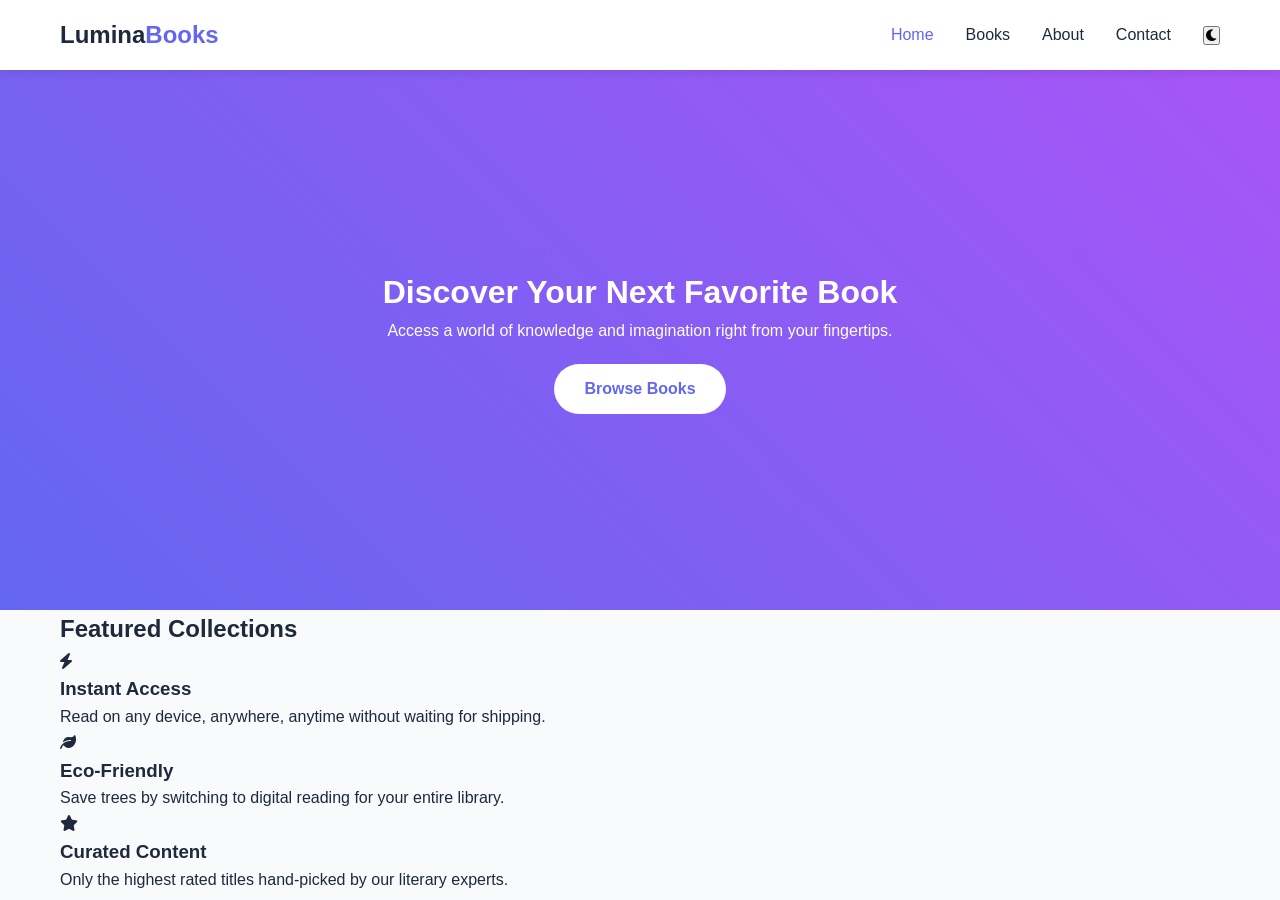
<file: index.html>
<!DOCTYPE html>
<html lang="en">
<head>
    <meta charset="UTF-8">
    <meta name="viewport" content="width=device-width, initial-scale=1.0">
    <title>LuminaBooks | Discover Your Next Favorite</title>
    <link rel="stylesheet" href="style.css">
    <link rel="stylesheet" href="https://cdnjs.cloudflare.com/ajax/libs/font-awesome/6.0.0/css/all.min.css">
</head>
<body>
<nav class="navbar">
    <div class="nav-container">
        <a href="index.html" class="logo">Lumina<span>Books</span></a>
        <ul class="nav-links">
            <li><a href="index.html" class="active">Home</a></li>
            <li><a href="books.html">Books</a></li>
            <li><a href="about.html">About</a></li>
            <li><a href="contact.html">Contact</a></li>
            <li><button id="theme-toggle"><i class="fas fa-moon"></i></button></li>
        </ul>
    </div>
</nav>

<header class="hero">
    <div class="hero-content">
        <h1>Discover Your Next Favorite Book</h1>
        <p>Access a world of knowledge and imagination right from your fingertips.</p>
        <a href="books.html" class="cta-btn">Browse Books</a>
    </div>
</header>

<section class="featured-section container">
    <h2 class="section-title">Featured Collections</h2>
    <div class="featured-grid">
        <div class="feature-card">
            <i class="fas fa-bolt"></i>
            <h3>Instant Access</h3>
            <p>Read on any device, anywhere, anytime without waiting for shipping.</p>
        </div>
        <div class="feature-card">
            <i class="fas fa-leaf"></i>
            <h3>Eco-Friendly</h3>
            <p>Save trees by switching to digital reading for your entire library.</p>
        </div>
        <div class="feature-card">
            <i class="fas fa-star"></i>
            <h3>Curated Content</h3>
            <p>Only the highest rated titles hand-picked by our literary experts.</p>
        </div>
    </div>
</section>

<script src="script.js"></script>
</body>
</html>
</file>
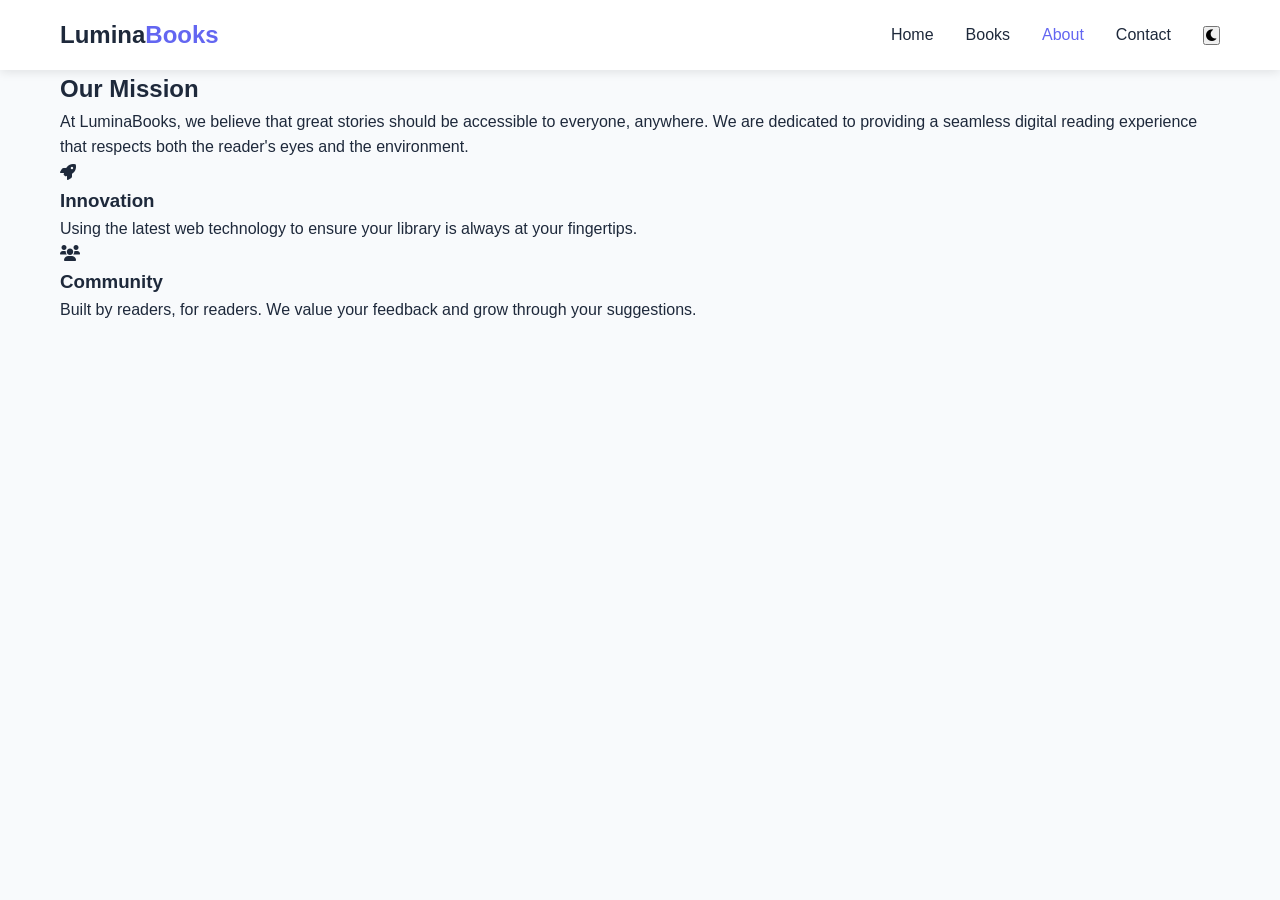
<file: about.html>
<!DOCTYPE html>
<html lang="en">
<head>
    <meta charset="UTF-8">
    <meta name="viewport" content="width=device-width, initial-scale=1.0">
    <title>About Us - LuminaBooks</title>
    <link rel="stylesheet" href="style.css">
    <link rel="stylesheet" href="https://cdnjs.cloudflare.com/ajax/libs/font-awesome/6.0.0/css/all.min.css">
</head>
<body>
<nav class="navbar">
    <div class="nav-container">
        <a href="index.html" class="logo">Lumina<span>Books</span></a>
        <ul class="nav-links">
            <li><a href="index.html">Home</a></li>
            <li><a href="books.html">Books</a></li>
            <li><a href="about.html" class="active">About</a></li>
            <li><a href="contact.html">Contact</a></li>
            <li><button id="theme-toggle"><i class="fas fa-moon"></i></button></li>
        </ul>
    </div>
</nav>

<main class="container page-content">
    <section class="about-hero">
        <h1>Our Mission</h1>
        <p>At LuminaBooks, we believe that great stories should be accessible to everyone, anywhere. We are dedicated to providing a seamless digital reading experience that respects both the reader's eyes and the environment.</p>
    </section>

    <div class="featured-grid">
        <div class="feature-card">
            <i class="fas fa-rocket"></i>
            <h3>Innovation</h3>
            <p>Using the latest web technology to ensure your library is always at your fingertips.</p>
        </div>
        <div class="feature-card">
            <i class="fas fa-users"></i>
            <h3>Community</h3>
            <p>Built by readers, for readers. We value your feedback and grow through your suggestions.</p>
        </div>
    </div>
</main>

<script src="script.js"></script>
</body>
</html>
</file>
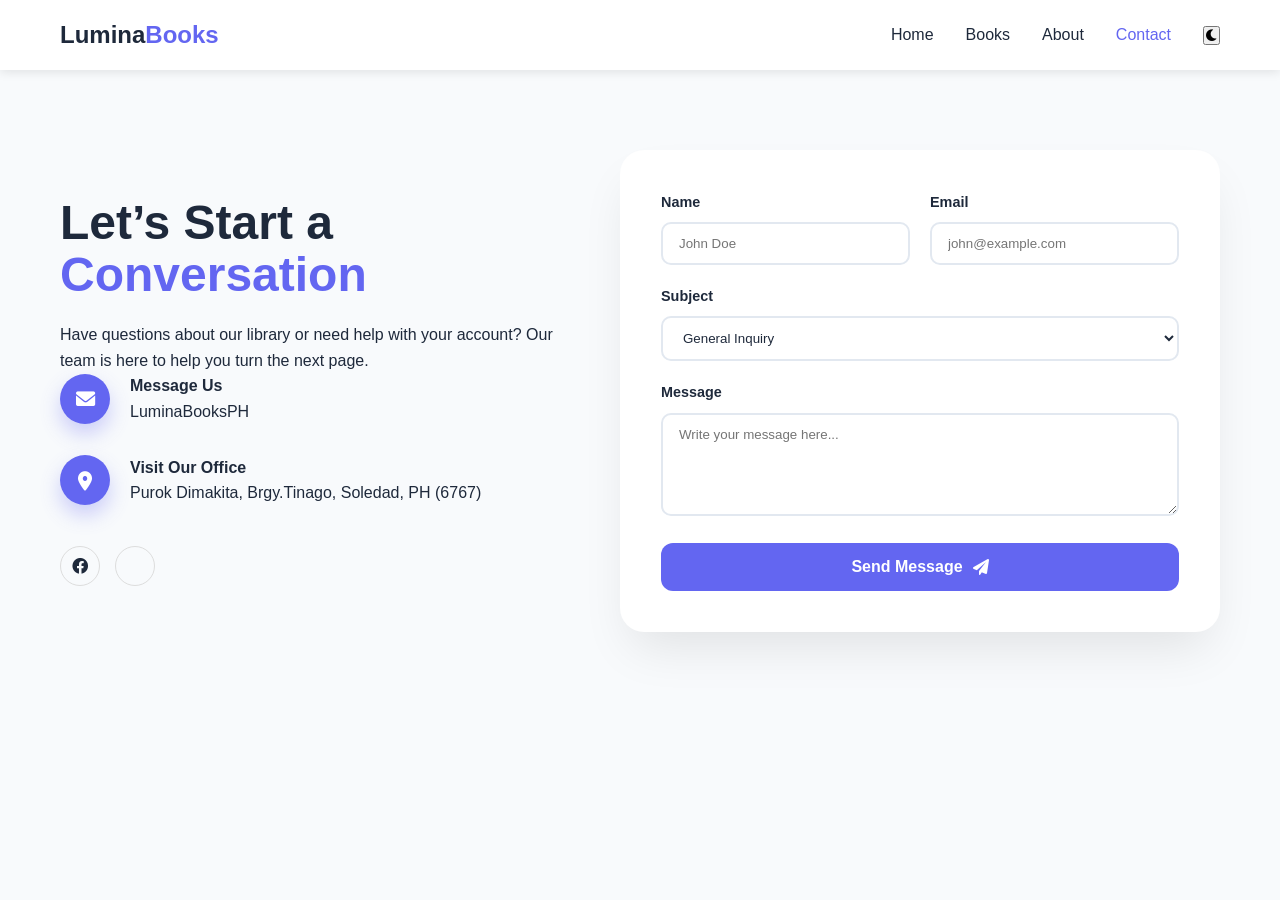
<file: contact.html>
<!DOCTYPE html>
<html lang="en">
<head>
    <meta charset="UTF-8">
    <meta name="viewport" content="width=device-width, initial-scale=1.0">
    <title>Contact Us - LuminaBooks</title>
    <link rel="stylesheet" href="style.css">
    <link rel="stylesheet" href="https://cdnjs.cloudflare.com/ajax/libs/font-awesome/6.0.0/css/all.min.css">
</head>
<body>
<nav class="navbar">
    <div class="nav-container">
        <a href="index.html" class="logo">Lumina<span>Books</span></a>
        <ul class="nav-links">
            <li><a href="index.html">Home</a></li>
            <li><a href="books.html">Books</a></li>
            <li><a href="about.html">About</a></li>
            <li><a href="contact.html" class="active">Contact</a></li>
            <li><button id="theme-toggle"><i class="fas fa-moon"></i></button></li>
        </ul>
    </div>
</nav>

<main class="contact-container container">
    <div class="contact-grid">
        <div class="contact-info">
            <h1>Let’s Start a <span class="highlight">Conversation</span></h1>
            <p>Have questions about our library or need help with your account? Our team is here to help you turn the next page.</p>

            <div class="info-item">
                <div class="icon-circle"><i class="fas fa-envelope"></i></div>
                <div>
                    <h4>Message Us</h4>
                    <p>LuminaBooksPH</p>
                </div>
            </div>

            <div class="info-item">
                <div class="icon-circle"><i class="fas fa-map-marker-alt"></i></div>
                <div>
                    <h4>Visit Our Office</h4>
                    <p>Purok Dimakita, Brgy.Tinago, Soledad, PH (6767) </p>
                </div>
            </div>

            <div class="social-links">
                <a href="#"><i class="fab fa-facebook"></i></a>
                <a href="#"><i class="fab fa-messenger"></i></a>


            </div>
        </div>

        <div class="contact-form-card">
            <form id="contactForm">
                <div class="input-row">
                    <div class="form-group">
                        <label>Name</label>
                        <input type="text" id="name" placeholder="John Doe" required>
                    </div>
                    <div class="form-group">
                        <label>Email</label>
                        <input type="email" id="email" placeholder="john@example.com" required>
                    </div>
                </div>

                <div class="form-group">
                    <label>Subject</label>
                    <select id="subject">
                        <option>General Inquiry</option>
                        <option>Book Suggestion</option>
                        <option>Technical Issue</option>
                    </select>
                </div>

                <div class="form-group">
                    <label>Message</label>
                    <textarea id="message" rows="5" placeholder="Write your message here..." required></textarea>
                </div>

                <button type="submit" class="submit-btn">
                    <span>Send Message</span>
                    <i class="fas fa-paper-plane"></i>
                </button>
                <div id="formStatus"></div>
            </form>
        </div>
    </div>
</main>
</body>
</html>
</file>
<file: style.css>
:root {
    --primary: #6366f1;
    --primary-dark: #4f46e5;
    --bg: #f8fafc;
    --text: #1e293b;
    --card-bg: #ffffff;
    --nav-bg: rgba(255, 255, 255, 0.9);
    --transition: all 0.3s ease;
}

[data-theme="dark"] {
    --bg: #0f172a;
    --text: #f8fafc;
    --card-bg: #1e293b;
    --nav-bg: rgba(15, 23, 42, 0.9);
}

* {
    margin: 0;
    padding: 0;
    box-sizing: border-box;
    font-family: 'Segoe UI', Tahoma, Geneva, Verdana, sans-serif;
}

body {
    background-color: var(--bg);
    color: var(--text);
    transition: var(--transition);
    line-height: 1.6;
}

.container {
    max-width: 1200px;
    margin: 0 auto;
    padding: 0 20px;
}

/* Navbar */
.navbar {
    position: sticky;
    top: 0;
    background: var(--nav-bg);
    backdrop-filter: blur(10px);
    z-index: 1000;
    box-shadow: 0 2px 10px rgba(0,0,0,0.1);
    padding: 1rem 0;
}

.nav-container {
    display: flex;
    justify-content: space-between;
    align-items: center;
    max-width: 1200px;
    margin: 0 auto;
    padding: 0 20px;
}

.logo {
    font-size: 1.5rem;
    font-weight: bold;
    text-decoration: none;
    color: var(--text);
}

.logo span { color: var(--primary); }

.nav-links {
    display: flex;
    list-style: none;
    gap: 2rem;
    align-items: center;
}

.nav-links a {
    text-decoration: none;
    color: var(--text);
    font-weight: 500;
    transition: var(--transition);
}

.nav-links a:hover, .nav-links a.active {
    color: var(--primary);
}

/* Hero */
.hero {
    height: 60vh;
    display: flex;
    align-items: center;
    justify-content: center;
    text-align: center;
    background: linear-gradient(45deg, var(--primary), #a855f7);
    color: white;
    padding: 0 20px;
}

.cta-btn {
    display: inline-block;
    padding: 12px 30px;
    background: white;
    color: var(--primary);
    text-decoration: none;
    border-radius: 30px;
    font-weight: bold;
    margin-top: 20px;
    transition: transform 0.2s;
}

.cta-btn:hover { transform: translateY(-3px); }

/* Books Grid */
.book-grid {
    display: grid;
    grid-template-columns: repeat(auto-fill, minmax(250px, 1fr));
    gap: 30px;
    margin-top: 40px;
}

.book-card {
    background: var(--card-bg);
    border-radius: 15px;
    overflow: hidden;
    box-shadow: 0 4px 15px rgba(0,0,0,0.05);
    transition: var(--transition);
    cursor: pointer;
}

.book-card:hover {
    transform: translateY(-10px);
}

.book-img {
    width: 100%;
    height: 300px;
    object-fit: cover;
}

.book-info {
    padding: 20px;
}

/* Modal */
.modal {
    display: none;
    position: fixed;
    z-index: 2000;
    top: 0; left: 0; width: 100%; height: 100%;
    background: rgba(0,0,0,0.8);
}

.modal-content {
    background: var(--card-bg);
    margin: 5% auto;
    padding: 40px;
    width: 80%;
    max-width: 800px;
    border-radius: 20px;
    position: relative;
}

.close-modal {
    position: absolute;
    right: 20px; top: 10px;
    font-size: 30px; cursor: pointer;
}

/* Filters */
.filter-controls {
    display: flex;
    gap: 20px;
    margin: 20px 0;
}

#searchBar, #categoryFilter {
    padding: 10px;
    border-radius: 8px;
    border: 1px solid #ddd;
    background: var(--card-bg);
    color: var(--text);
}
/* Enhanced Book Cards */
.book-card {
    background: var(--card-bg);
    border-radius: 12px;
    padding: 15px;
    display: flex;
    flex-direction: column;
    justify-content: space-between;
    border: 1px solid rgba(0,0,0,0.05);
}

.book-img {
    height: 320px;
    border-radius: 8px;
    box-shadow: 0 4px 8px rgba(0,0,0,0.1);
    margin-bottom: 15px;
}

.book-info h3 {
    font-size: 1.1rem;
    margin-bottom: 5px;
    color: var(--primary);
}

.book-info p {
    font-size: 0.9rem;
    opacity: 0.8;
    margin-bottom: 15px;
}

/* Modal Flex Layout */
.modal-flex {
    display: flex;
    gap: 30px;
    align-items: flex-start;
}

@media (max-width: 600px) {
    .modal-flex {
        flex-direction: column;
        align-items: center;
        text-align: center;
    }
}
/* Contact Page Specifics */
.contact-container {
    padding: 80px 20px;
    min-height: calc(100vh - 80px);
}

.contact-grid {
    display: grid;
    grid-template-columns: 1fr 1.2fr;
    gap: 60px;
    align-items: center;
}

.highlight {
    color: var(--primary);
}

.contact-info h1 {
    font-size: 3rem;
    line-height: 1.1;
    margin-bottom: 20px;
}

.info-item {
    display: flex;
    align-items: center;
    gap: 20px;
    margin-bottom: 30px;
}

.icon-circle {
    width: 50px;
    height: 50px;
    background: var(--primary);
    color: white;
    border-radius: 50%;
    display: flex;
    align-items: center;
    justify-content: center;
    font-size: 1.2rem;
    box-shadow: 0 10px 20px rgba(99, 102, 241, 0.3);
}

/* Form Card Style */
.contact-form-card {
    background: var(--card-bg);
    padding: 40px;
    border-radius: 24px;
    box-shadow: 0 25px 50px -12px rgba(0, 0, 0, 0.1);
    border: 1px solid rgba(255, 255, 255, 0.1);
}

.input-row {
    display: grid;
    grid-template-columns: 1fr 1fr;
    gap: 20px;
}

.form-group {
    margin-bottom: 20px;
}

.form-group label {
    display: block;
    margin-bottom: 8px;
    font-weight: 600;
    font-size: 0.9rem;
}

.form-group input,
.form-group select,
.form-group textarea {
    width: 100%;
    padding: 12px 16px;
    border-radius: 10px;
    border: 2px solid #e2e8f0;
    background: transparent;
    color: var(--text);
    transition: var(--transition);
}

.form-group input:focus,
.form-group textarea:focus {
    outline: none;
    border-color: var(--primary);
    box-shadow: 0 0 0 4px rgba(99, 102, 241, 0.1);
}

/* Submit Button */
.submit-btn {
    width: 100%;
    padding: 15px;
    background: var(--primary);
    color: white;
    border: none;
    border-radius: 12px;
    font-weight: bold;
    font-size: 1rem;
    cursor: pointer;
    display: flex;
    align-items: center;
    justify-content: center;
    gap: 10px;
    transition: var(--transition);
}

.submit-btn:hover {
    background: var(--primary-dark);
    transform: translateY(-2px);
}

/* Socials */
.social-links {
    display: flex;
    gap: 15px;
    margin-top: 40px;
}

.social-links a {
    width: 40px;
    height: 40px;
    border: 1px solid #ddd;
    border-radius: 50%;
    display: flex;
    align-items: center;
    justify-content: center;
    color: var(--text);
    text-decoration: none;
    transition: var(--transition);
}

.social-links a:hover {
    background: var(--primary);
    color: white;
    border-color: var(--primary);
}

/* Responsive */
@media (max-width: 968px) {
    .contact-grid {
        grid-template-columns: 1fr;
        gap: 40px;
    }
    .contact-info { text-align: center; }
    .info-item { justify-content: center; }
    .social-links { justify-content: center; }
    .input-row { grid-template-columns: 1fr; }
}
/* Reader Overlay Styles */
.reader-overlay {
    display: none;
    position: fixed;
    top: 0; left: 0;
    width: 100%; height: 100%;
    background: var(--bg);
    z-index: 9999;
    overflow-y: scroll;
}

.reader-header {
    position: sticky;
    top: 0;
    display: flex;
    justify-content: space-between;
    align-items: center;
    padding: 15px 30px;
    background: var(--card-bg);
    border-bottom: 1px solid rgba(0,0,0,0.1);
    box-shadow: 0 2px 10px rgba(0,0,0,0.05);
}

.reader-meta { text-align: center; }
.reader-meta #readingTitle { display: block; font-weight: bold; font-size: 1.1rem; }
.reader-meta #readingAuthor { font-size: 0.8rem; opacity: 0.7; }

.reader-body {
    max-width: 750px;
    margin: 40px auto;
    padding: 0 20px;
}

.text-content {
    font-family: 'Georgia', serif; /* Classic book font */
    font-size: 1.25rem;
    line-height: 1.8;
    color: var(--text);
    text-align: justify;
}

.text-content h2 {
    margin-top: 50px;
    text-align: center;
    font-size: 2rem;
    color: var(--primary);
}

.text-content p { margin-bottom: 25px; text-indent: 30px; }

.reader-footer {
    text-align: center;
    padding: 60px 0;
    opacity: 0.5;
    border-top: 1px solid rgba(0,0,0,0.1);
}

/* Reader Buttons */
#exitReader, .reader-tools button {
    background: var(--primary);
    color: white;
    border: none;
    padding: 8px 15px;
    border-radius: 6px;
    cursor: pointer;
    transition: 0.2s;
}

.reader-tools button { margin-left: 5px; }
#exitReader:hover { background: var(--primary-dark); }
</file>
